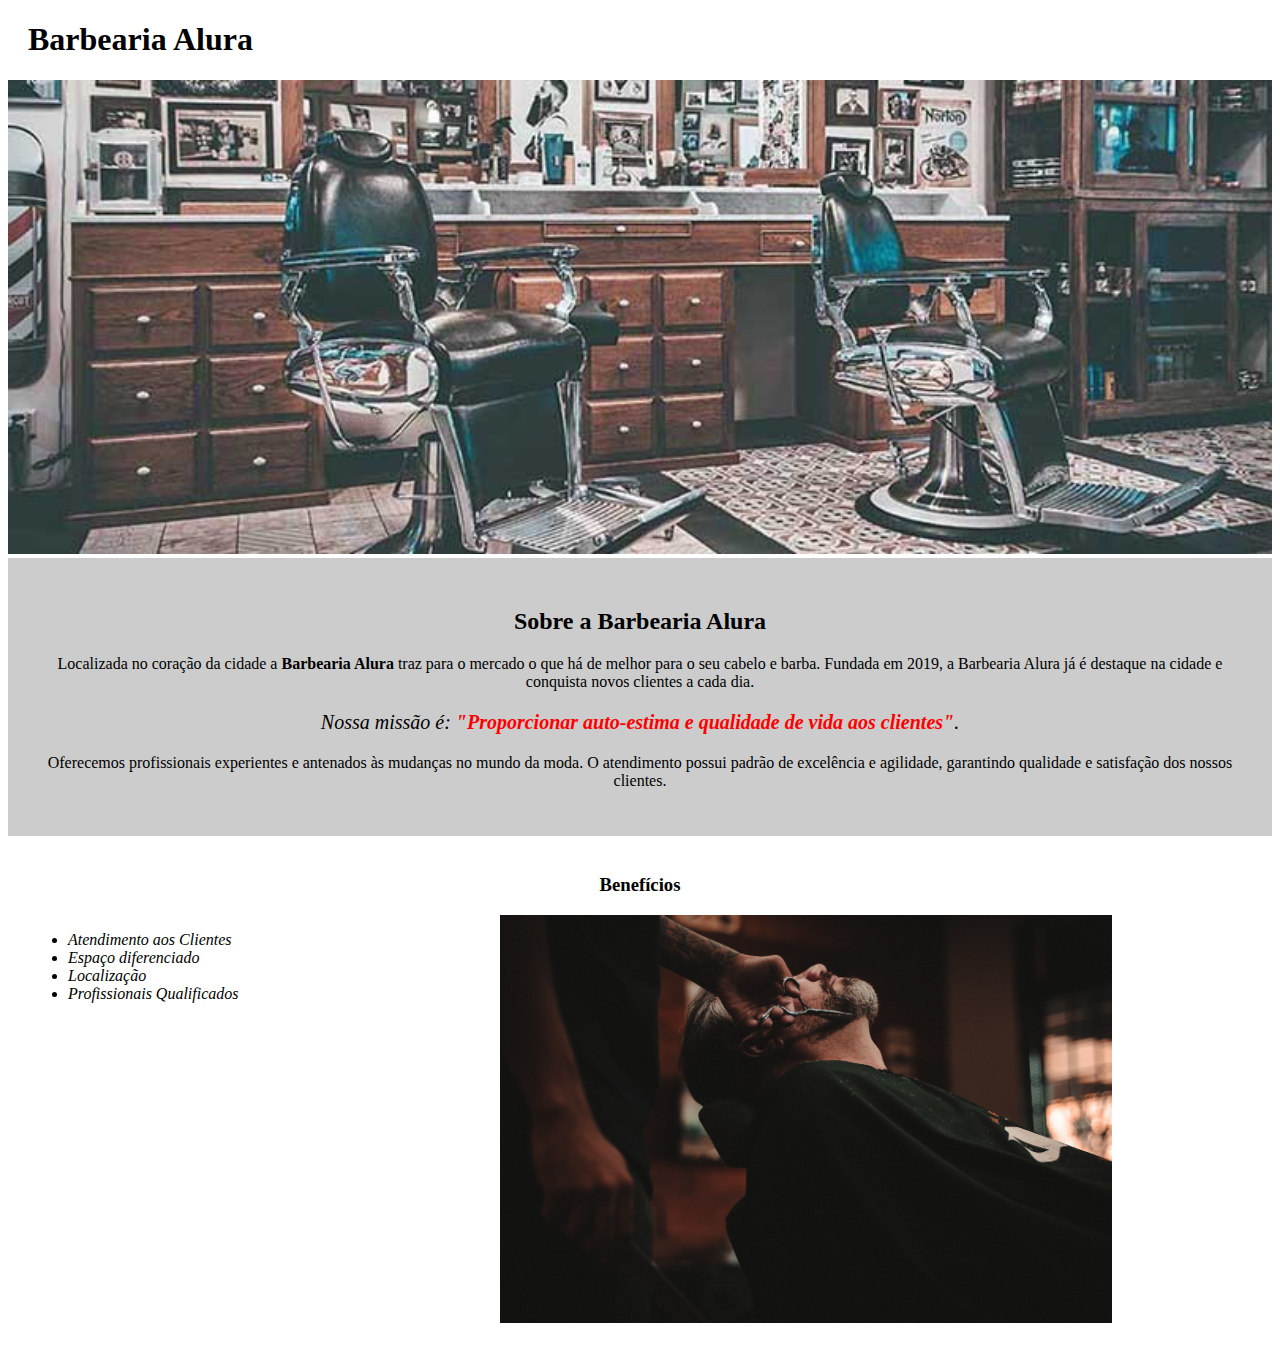
<file: index.html>
<!DOCTYPE html>
<html lang="pt-br">
	<head>
		<meta charset="UTF-8">
		<title>Barbearia Alura</title>
		<link rel="stylesheet" href="wilton-home.css">
	</head>

	<body>
		<header>
			<h1 class="titulo-principal">Barbearia Alura</h1>
		</header>
		<img id="banner" src="banner.jpg">
		<div class="principal">
			<h2 class="titulo-centralizado">Sobre a Barbearia Alura</h2>
	 
			<p>Localizada no coração da cidade a <strong>Barbearia Alura</strong> traz para o mercado o que há de melhor para o seu cabelo e barba. Fundada em 2019, a Barbearia Alura já é destaque na cidade e conquista novos clientes a cada dia.</p>

			<p id="missao"><em>Nossa missão é: <strong>"Proporcionar auto-estima e qualidade de vida aos clientes"</strong>.</em></p>

			<p>Oferecemos profissionais experientes e antenados às mudanças no mundo da moda. O atendimento possui padrão de excelência e agilidade, garantindo qualidade e satisfação dos nossos clientes.</p>
		</div>

		<div class="beneficios">
			<h3 class="titulo-centralizado">Benefícios</h3>

			<ul>
				<li class="itens">Atendimento aos Clientes</li>
				<li class="itens">Espaço diferenciado</li>
				<li class="itens">Localização</li>
				<li class="itens">Profissionais Qualificados</li>
			</ul>

			<img src="beneficios.jpg" class="imagembeneficios">
		</div>
	</body>
</html>
</file>
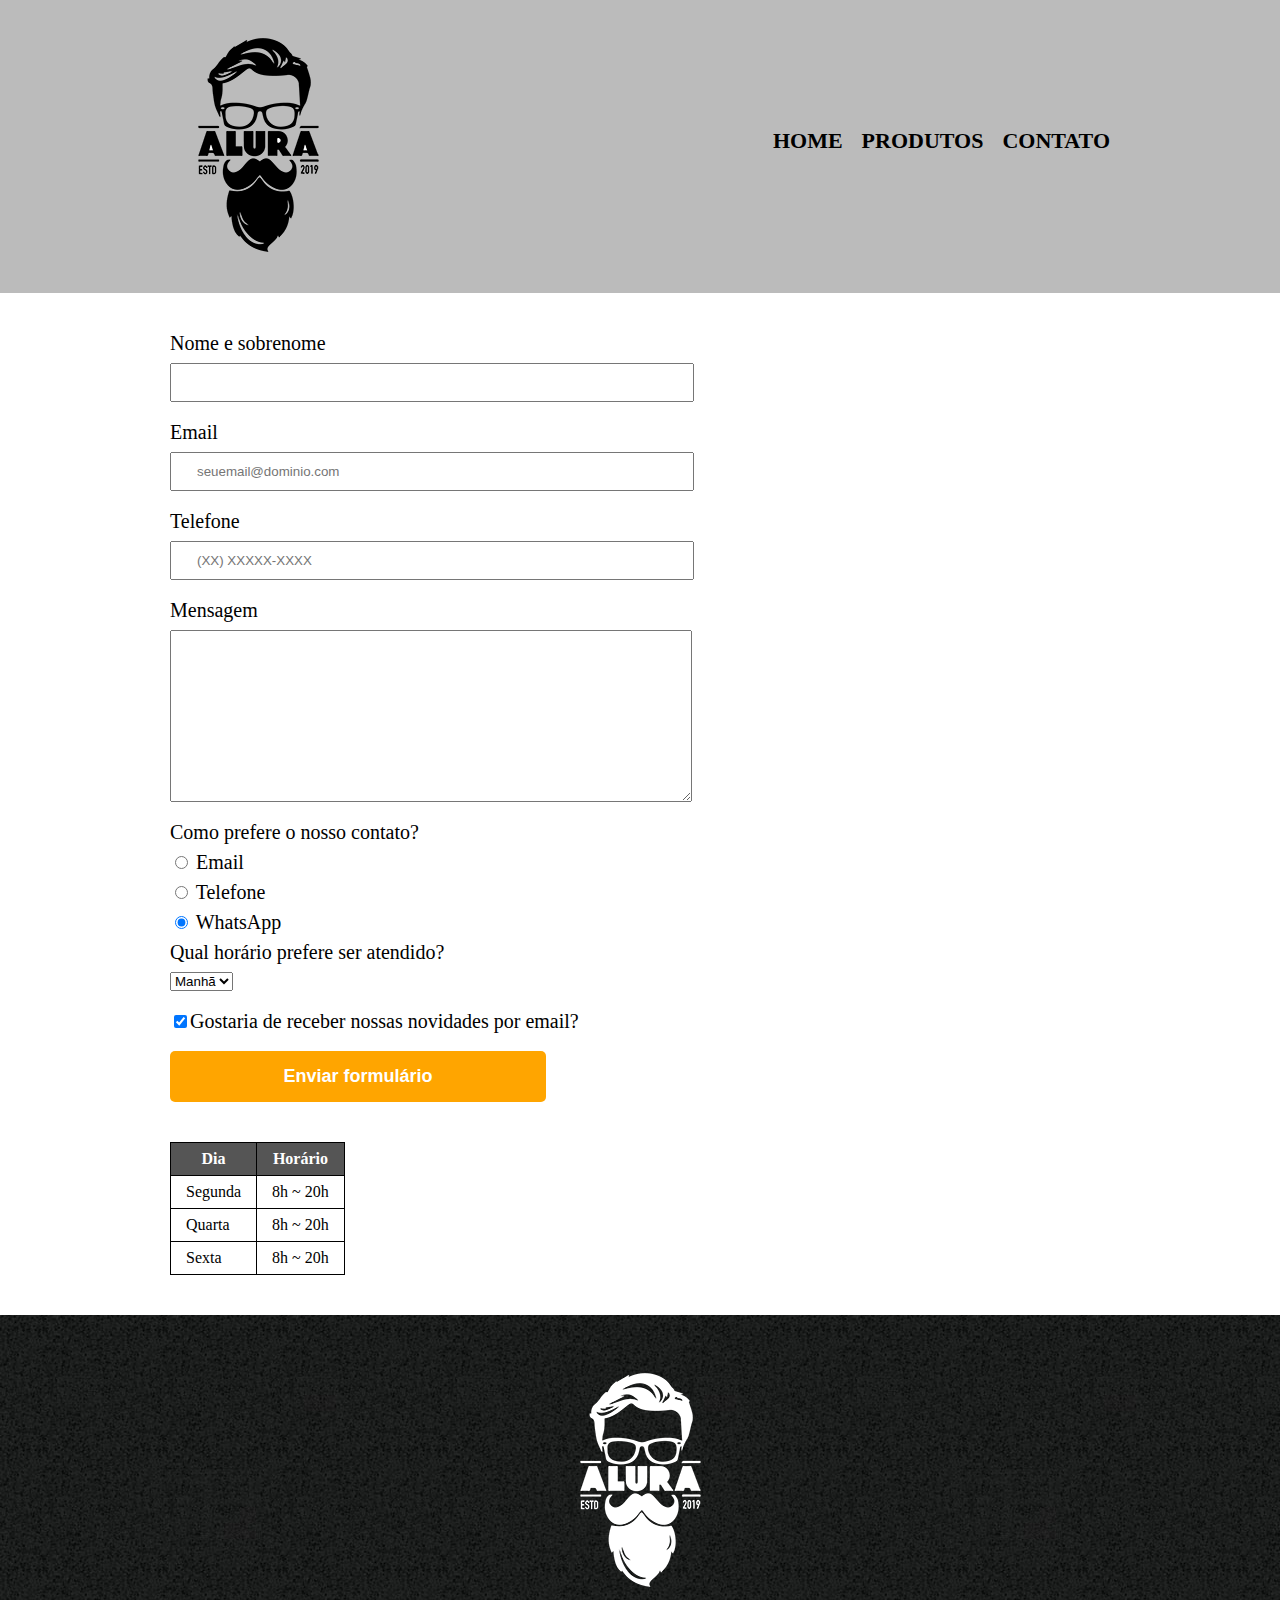
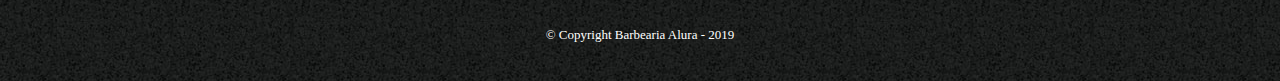
<file: contato.html>
<!DOCTYPE html>
<html>
	<head>
		<meta charset="UTF-8">
		<title>Contato - Barbearia Alura</title>

		<link rel="stylesheet" href="reset.css">
		<link rel="stylesheet" href="wilton.css">
	</head>
	<body>
		<header>
			<div class="caixa">
				<h1><img src="logo.png" alt="Logo da Barbearia Alura"></h1>

				<nav>
					<ul>
						<li><a href="index.html">Home</a></li>
						<li><a href="produtos.html">Produtos</a></li>
						<li><a href="contato.html">Contato</a></li>
					</ul>
				</nav>
			</div>
		</header>

		<main>
			<form>
				<label for="nomesobrenome">Nome e sobrenome</label>
				<input type="text" id="nomesobrenome" class="input-padrao" required>

				<label for="email">Email</label>
				<input type="email" id="email" class="input-padrao" required placeholder="seuemail@dominio.com">

				<label for="telefone">Telefone</label>
				<input type="tel" id="telefone" class="input-padrao" required placeholder="(XX) XXXXX-XXXX">

				<label for="mensagem">Mensagem</label>
				<textarea cols="70" rows="10" id="mensagem" class="input-padrao" required></textarea>

				<fieldset>
					<legend>Como prefere o nosso contato?</legend>
					<label for="radio-email"><input type="radio" name="contato" value="email" id="radio-email"> Email</label>
					
					<label for="radio-telefone"><input type="radio" name="contato" value="telefone" id="radio-telefone"> Telefone</label>
					
					<label for="radio-whatsapp"><input type="radio" name="contato" value="whatsapp" id="radio-whatsapp" checked> WhatsApp</label>
				</fieldset>

				<fieldset>
					<legend>Qual horário prefere ser atendido?</legend>
					<select>
						<option>Manhã</option>
						<option>Tarde</option>
						<option>Noite</option>
					</select>
				</fieldset>

				<label class="checkbox"><input type="checkbox" checked>Gostaria de receber nossas novidades por email?</label>

				<input type="submit" value="Enviar formulário" class="enviar">
			</form>

			<table>
				<thead>
					<tr>
						<th>Dia</th>
						<th>Horário</th>
					</tr>
				</thead>
				<tbody>
					<tr>
						<td>Segunda</td>
						<td>8h ~ 20h</td>
					</tr>
					<tr>
						<td>Quarta</td>
						<td>8h ~ 20h</td>
					</tr>
					<tr>
						<td>Sexta</td>
						<td>8h ~ 20h</td>
					</tr>
				</tbody>
			</table>
		</main>

		<footer>
			<img src="logo-branco.png" alt="Logo da Barbearia Alura">
			<p class="copyright">&copy; Copyright Barbearia Alura - 2019</p>
		</footer>
	</body>
</html>
</file>
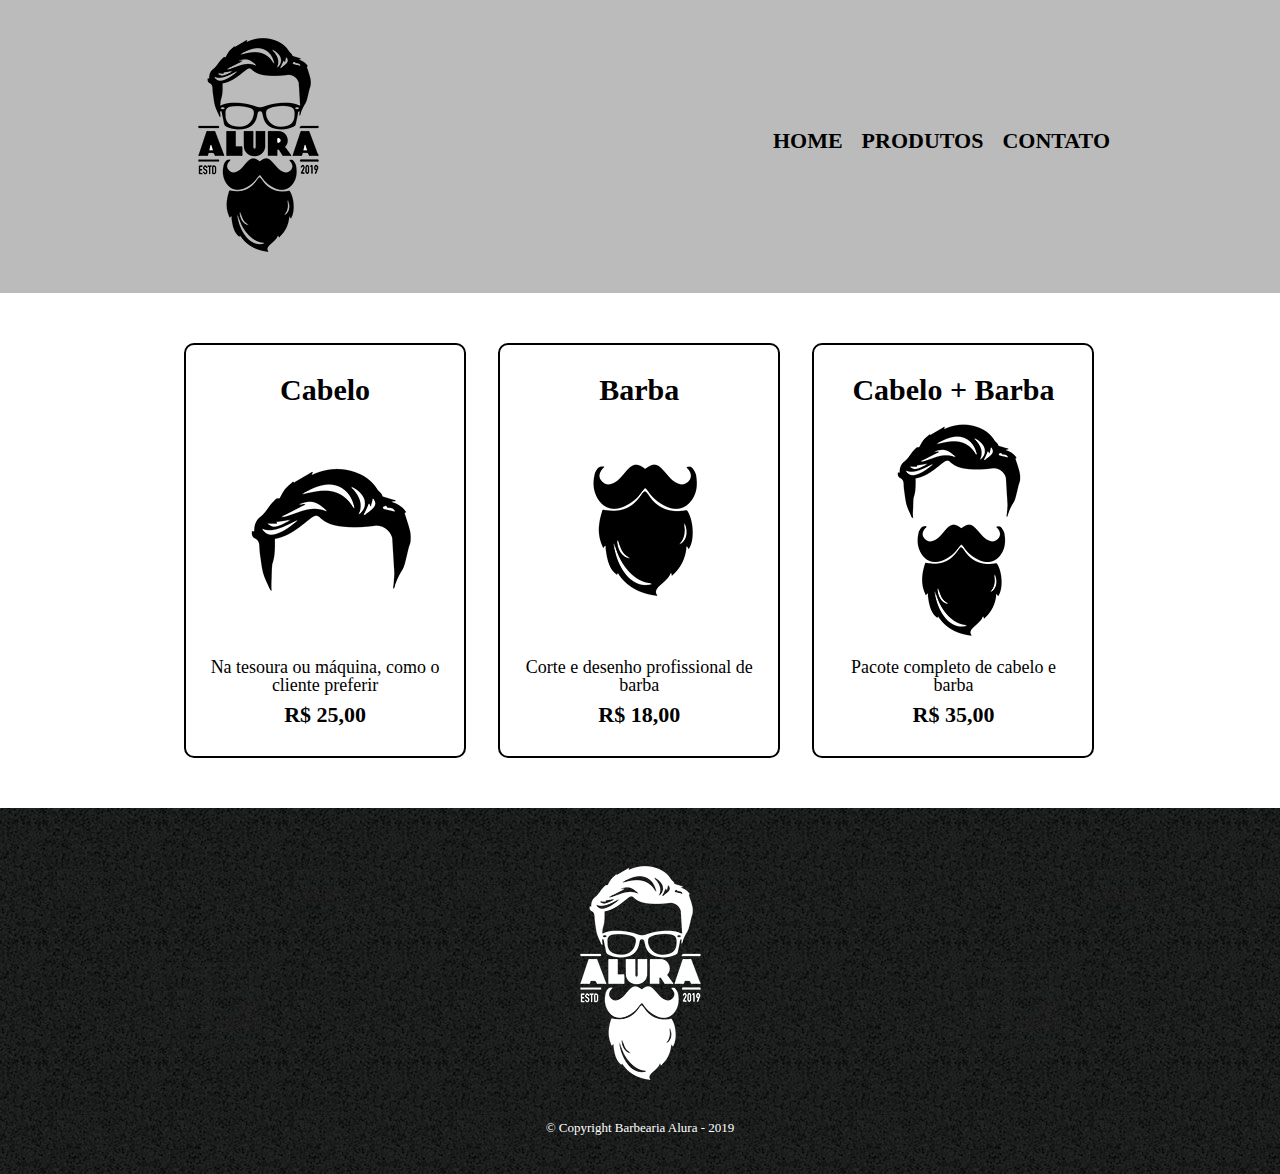
<file: produtos.html>
<!DOCTYPE html>
<html>
	<head>
		<meta charset="UTF-8">
		<title>Produtos - Barbearia Alura</title>

		<link rel="stylesheet" href="reset.css">
		<link rel="stylesheet" href="wilton.css">
	</head>
	<body>
		<header>
			<div class="caixa">
				<h1><img src="logo.png"></h1>

				<nav>
					<ul>
						<li><a href="index.html">Home</a></li>
						<li><a href="produtos.html">Produtos</a></li>
						<li><a href="contato.html">Contato</a></li>
					</ul>
				</nav>
			</div>
		</header>

		<main>
			<ul class="produtos">
				<li>
					<h2>Cabelo</h2>
					<img src="cabelo.jpg">
					<p class="produto-descricao">Na tesoura ou máquina, como o cliente preferir</p>
					<p class="produto-preco">R$ 25,00</p>
				</li>
				<li>
					<h2>Barba</h2>
					<img src="barba.jpg">
					<p class="produto-descricao">Corte e desenho profissional de barba</p>
					<p class="produto-preco">R$ 18,00</p>
				</li>
				<li>
					<h2>Cabelo + Barba</h2>
					<img src="cabelo+barba.jpg">
					<p class="produto-descricao">Pacote completo de cabelo e barba</p>
					<p class="produto-preco">R$ 35,00</p>
				</li>
			</ul>
		</main>

		<footer>
			<img src="logo-branco.png">
			<p class="copyright">&copy; Copyright Barbearia Alura - 2019</p>
		</footer>
	</body>
</html>
</file>
<file: wilton-home.css>
#banner {
	width:100%;
}

.principal{
	background: #CCCCCC;
	padding: 30px;
}

.titulo-principal {
	padding-left: 20px;
}

.titulo-centralizado {
	text-align: center
}

p {
	text-align: center;
}

#missao {
	font-size: 20px
}

em strong {
	color: #FF0000;
}

.itens {
	font-style: italic
}

.beneficios {
	background: #FFFFFF;
	padding: 20px;
}

ul {
	display: inline-block;
	vertical-align: top;
	width: 20%;
	margin-right: 15%;
}

.imagembeneficios {
	width: 50%;
}
</file>
<file: wilton.css>
header {
	background: #BBBBBB;
	padding: 20px 0;
}

.caixa {
	position: relative;
	width: 940px;
	margin: 0 auto;
}

nav {
	position: absolute;
	top: 110px;
	right: 0;
}

nav li {
	display: inline;
	margin: 0 0 0 15px;
}

nav a {
	text-transform: uppercase;
	color: #000000;
	font-weight: bold;
	font-size: 22px;
	text-decoration: none;
}

nav a:hover {
	color: #C78C19;
	text-decoration: underline;
}

.produtos {
	width: 940px;
	margin: 0 auto;
	padding: 50px 0;
}

.produtos li {
	display: inline-block;
	text-align: center;
	width: 30%;
	vertical-align: top;
	margin: 0 1.5%;
	padding: 30px 20px;
	box-sizing: border-box;
	border: 2px solid #000000;
	border-radius: 10px;
}

.produtos li:hover {
	border-color: #C78C19;
}

.produtos li:active {
	border-color: #088C19;	
}

.produtos li:hover h2 {
	font-size: 34px;
}

.produtos h2 {
	font-size: 30px;
	font-weight: bold;
}

.produto-descricao {
	font-size: 18px;
}

.produto-preco {
	font-size: 22px;
	font-weight: bold;
	margin-top: 10px;
}

footer {
	text-align: center;
	background: url("bg.jpg");
	padding: 40px 0;
}

.copyright {
	color: #FFFFFF;
	font-size: 13px;
	margin: 20px 0 0;
}

main {
	width: 940px;
	margin: 0 auto;
}

form {
	margin: 40px 0;
}

form label, form legend {
	display:block;
	font-size: 20px;
	margin: 0 0 10px;
}

.input-padrao {
	display: block;
	margin: 0 0 20px;
	padding: 10px 25px;
	width: 50%;
}

.checkbox {
	margin: 20px 0;
}

.enviar {
	width:40%;
	padding: 15px 0;
	background: orange;
	color: white;
	font-weight: bold;
	font-size: 18px;
	border: none;
	border-radius: 5px;
	transition: 1s all;
	cursor: pointer;
}

.enviar:hover {
	background: darkorange;
	transform: scale(1.2);
}

table {
	margin: 20px 0 40px;
}

thead {
	background: #555555;
	color: white;
	font-weight: bold;
}

td, th {
	border: 1px solid #000000;
	padding: 8px 15px;
}
</file>
